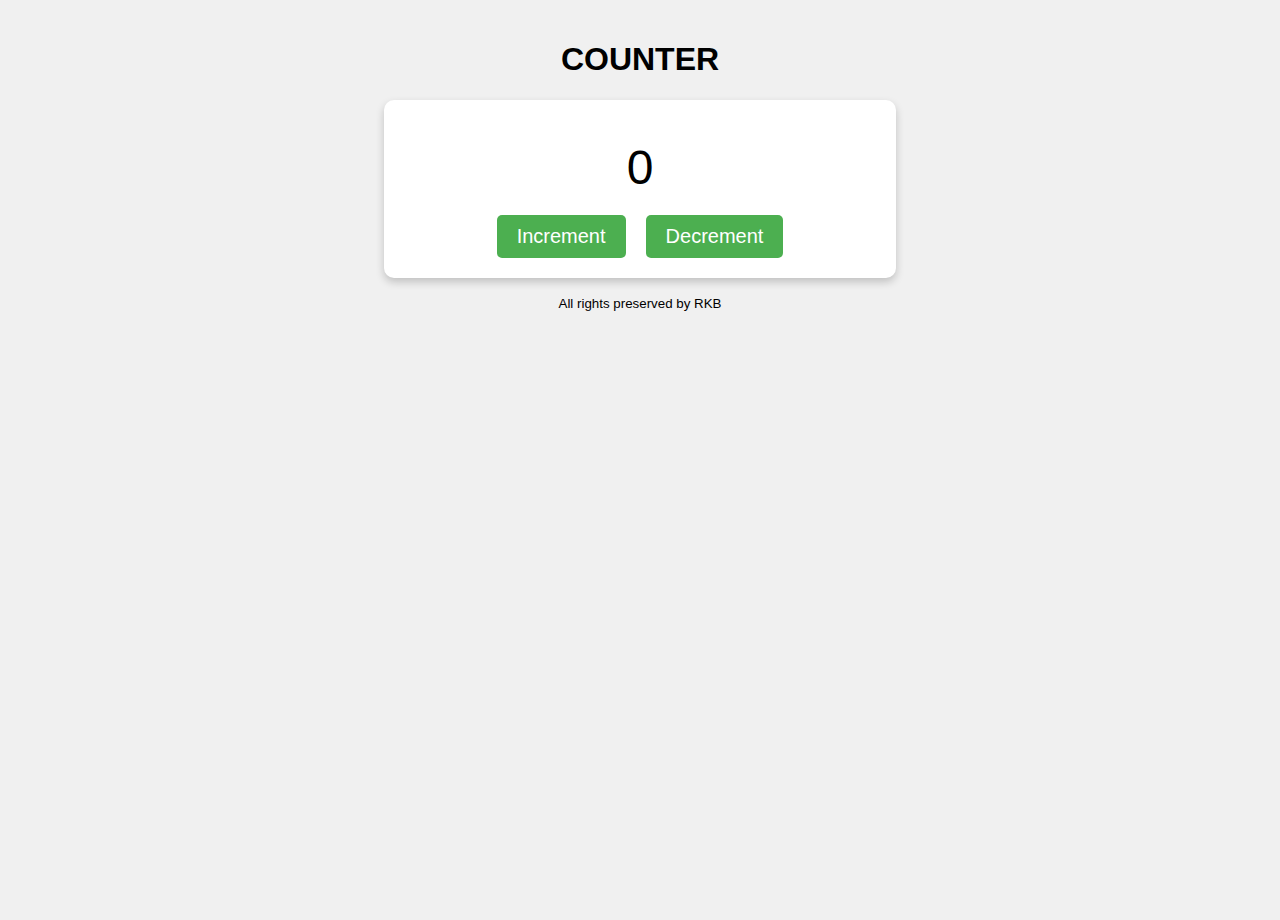
<file: counter.html>
<!DOCTYPE html>
<html lang="en">
<head>
    <meta charset="UTF-8">
    <meta name="viewport" content="width=device-width, initial-scale=1.0">
    <title>Counter</title>
    <style>
        body {
            justify-content: center;
            align-items: center;
            height: 100vh;
            margin: auto;
            padding-top: 20px;
            width: 40%;
            font-family: Arial, sans-serif;
            background-color: #f0f0f0;
        }
        .center{
            text-align: center;
        }

        .counter-container {
            text-align: center;
            background-color: #ffffff;
            padding: 20px;
            border-radius: 10px;
            box-shadow: 0 4px 8px rgba(0, 0, 0, 0.2);
        }

        .counter {
            font-size: 48px;
            margin: 20px 0;
        }

        .buttons {
            display: flex;
            justify-content:center;
            gap: 20px;
        }

        .button {
            background-color: #4CAF50;
            color: white;
            border: none;
            padding: 10px 20px;
            font-size: 20px;
            border-radius: 5px;
            cursor: pointer;
            transition: background-color 0.3s;
        }

        .button:hover {
            background-color: #45a049;
        }

        .button:active {
            background-color: #3e8e41;
        }
    </style>
</head>
<body>
    <div class="center"><h1>COUNTER</h1></div>
    <div class="counter-container">
        <div class="counter" id="counter"></div>
        <div class="buttons">
            <button class="button" onclick="increment()">Increment</button>
            <button class="button" onclick="decrement()">Decrement</button>
        </div>
      
    </div>
    <footer>
        <p class="center"><small>All rights preserved by RKB</small></p>
    </footer>

    <script>
        let count = localStorage.getItem("localcache")||0;
        document.getElementById('counter').innerHTML=count;

        function increment() {
            count++;
            document.getElementById('counter').textContent = count;
            localStorage.setItem("localcache",count);
        }

        function decrement() {
            if (count > 0) {
                count--;
            }
            document.getElementById('counter').textContent = count;
            localStorage.setItem("localcache",count);
        }
    </script>
</body>
</html>
</file>
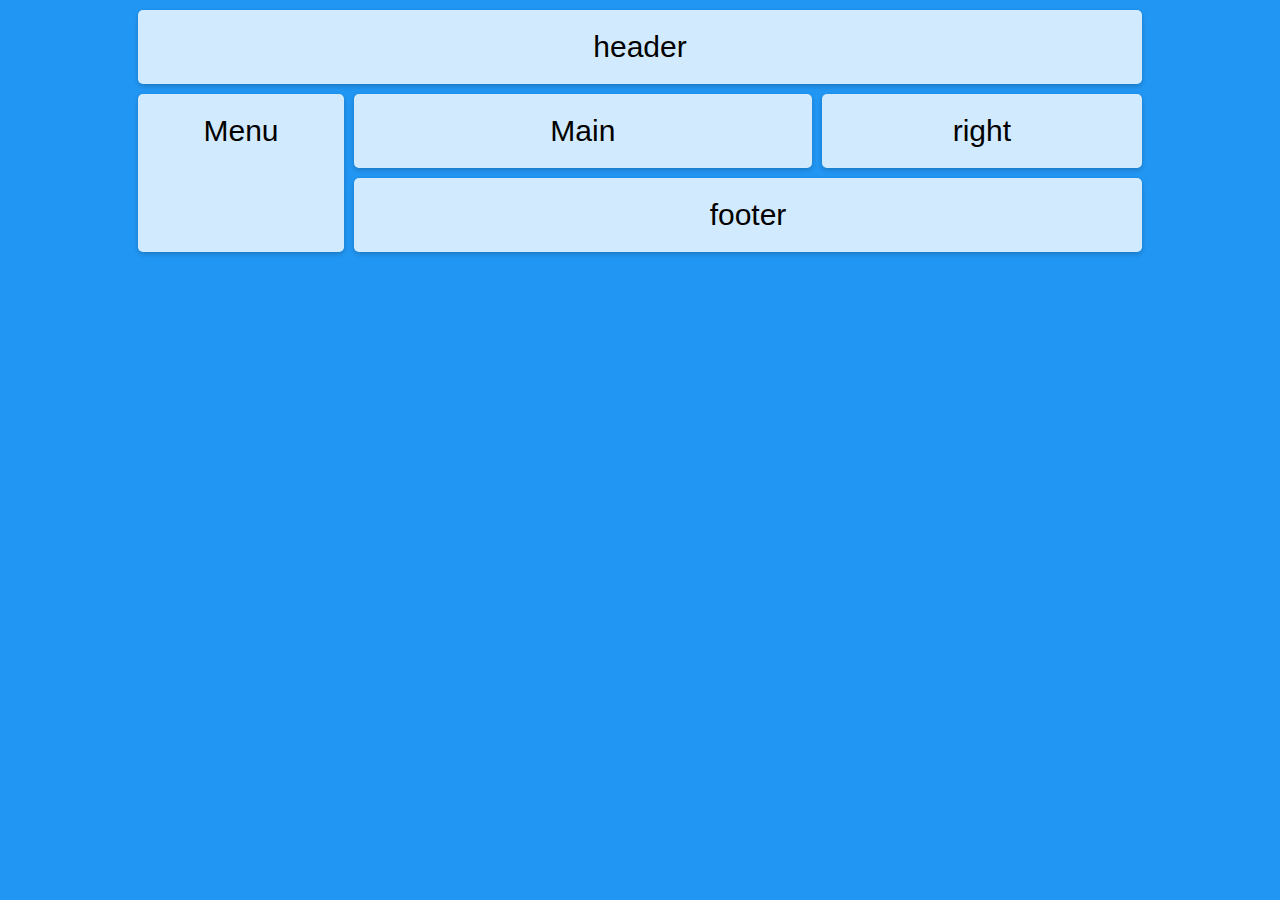
<file: grid.html>
<!DOCTYPE html>
<html lang="en">

<head>
    <meta charset="UTF-8">
    <meta name="viewport" content="width=device-width, initial-scale=1.0">
    <title>Document</title>
    <style>
        * {
            box-sizing: border-box;
        }

        body {
            font-family: Arial, sans-serif;
            margin: 0;
            padding: 0;
            height: 100vh;
            background-color: #2196F3;
        }

        .grid-container {
            display: grid;
            grid-template-columns: repeat(auto-fill, minmax(150px, 1fr));
            gap: 10px;
            width: 90%;
            max-width: 1200px;
            margin: auto;
        }

        .grid-item {
            background-color: #4CAF50;
            color: black;
            padding: 20px;
            text-align: center;
            border-radius: 5px;
            box-shadow: 0 2px 5px rgba(0, 0, 0, 0.2);
            transition: transform 0.2s;
        }

        .common {
            background-color: rgba(255, 255, 255, 0.8);
            text-align: center;
            padding: 20px 0;
            font-size: 30px;
        }

        .container {
            gap: 10px;
            display: grid;
            width: 80%;
            margin: auto;
            padding: 10px;
            grid-template-areas:
                'header header header header header header'
                'menu main main main right right'
                'menu footer footer footer footer footer';
        }

        .header {
            grid-column-start: 1;
            grid-column-end: 7;
        }

        .menu {
            grid-area: menu;
        }

        .main {
            grid-area: main;
        }

        .right {
            grid-area: right;
        }

        .footer {
            grid-area: footer;
        }

        .grid-item:hover {
            transform: scale(1.05);
        }

        /* Media query for small devices */
        @media screen and (max-width: 768px) {
            .container {
                grid-template-areas:
                    'header'
                    'menu'
                    'main'
                    'right'
                    'footer';
                width: 100%;
            }

            .header,
            .menu,
            .main,
            .right,
            .footer {
                grid-column-start: 1;
                grid-column-end: 2;
            }

            .common {
                font-size: 20px;
            }
        }
    </style>
</head>

<body>
    <div class="container">
        <div class="common header grid-item">header</div>
        <div class="common menu grid-item">Menu</div>
        <div class="common main grid-item">Main</div>
        <div class="common right grid-item">right</div>
        <div class="common footer grid-item">footer</div>
    </div>
</body>

</html>
</file>
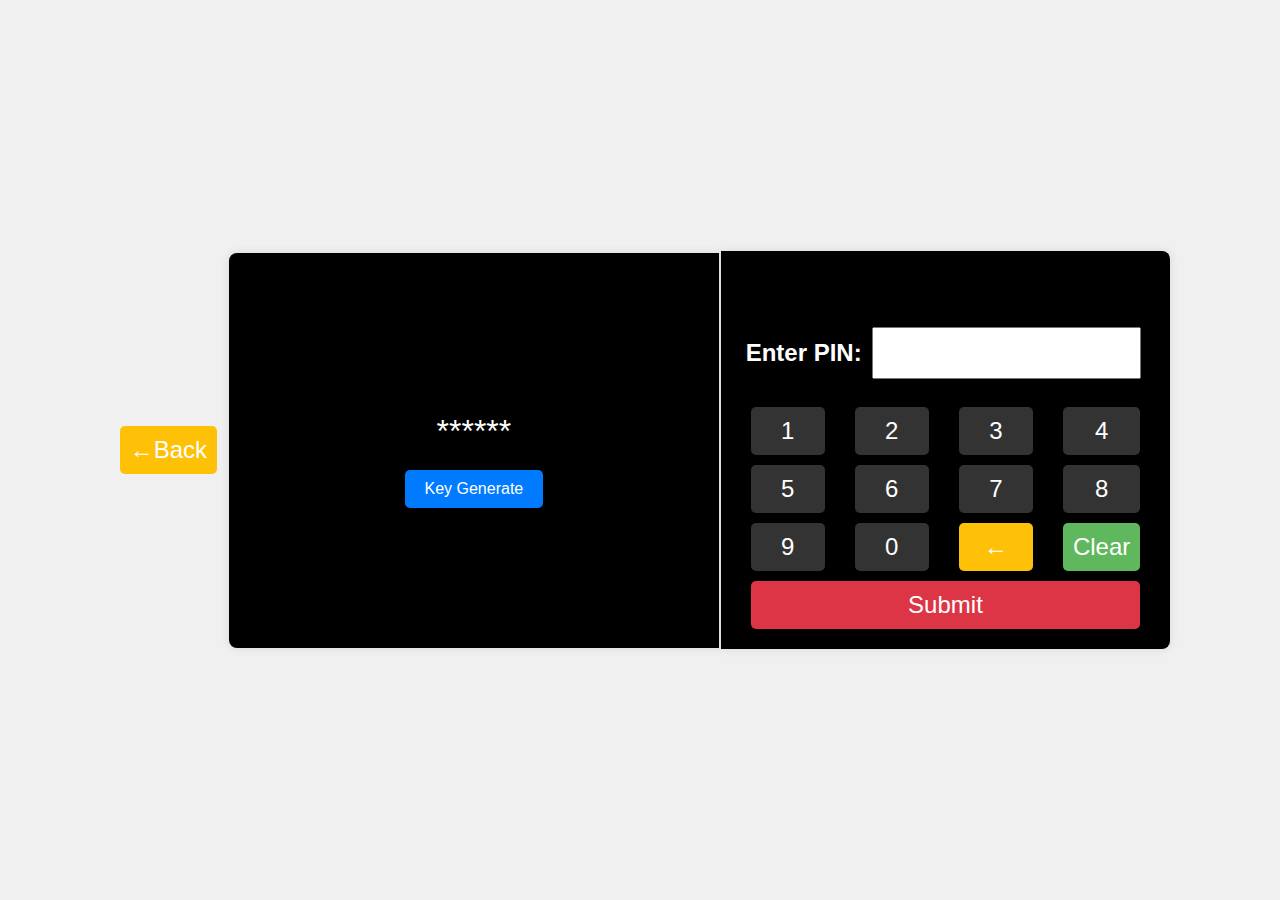
<file: keymatch.html>
<!DOCTYPE html>
<html lang="en">

<head>
    <meta charset="UTF-8">
    <meta name="viewport" content="width=device-width, initial-scale=1.0">
    <title>6-Digit Random Number Generator</title>
    <style>
        body {
            font-family: Arial, sans-serif;
            display: flex;
            justify-content: center;
            align-items: center;
            height: 100vh;
            background-color: #f0f0f0;
            margin: 0px;
            gap: 2px;
        }


        #box1 {
            height: fit-content;
            /* height */
            padding: 140px 40px 140px 40px;
            border-top-left-radius: 8px;
            border-bottom-left-radius: 8px;

        }

        #box2 {
            height: fit-content;
            /* This will be adjusted by JS */
            padding: 20px;
            border-top-right-radius: 8px;
            border-bottom-right-radius: 8px;

        }

        .container {
            text-align: center;
            background: #fff;
            box-shadow: 0 0 10px rgba(0, 0, 0, 0.1);
            width: 32%;
            background-color: black;
        }

        h2 {
            color: white;
            margin-bottom: 40px;
            margin-left: 5px;
        }

        .flex {
            display: flex;
            align-items: center;
            flex-direction: column;
        }


        .random-number {
            font-size: 2em;
            margin: 20px 0;
            color: white;
        }

        .generate-btn {
            background-color: #007bff;
            color: #fff;
            border: none;
            padding: 10px 20px;
            font-size: 1em;
            cursor: pointer;
            border-radius: 5px;
        }

        .generate-btn:hover {
            background-color: #0056b3;
        }

        .input-box {
            font-size: 1.5em;
            margin-bottom: 20px;
            margin-right: 5px;
            padding: 10px;
            width: calc(100% - 140px);
            box-sizing: border-box;
        }

        .grid-container {
            display: grid;
            grid-template-columns: repeat(4, 1fr);
            gap: 10px;
        }


        .grid-item {
            background-color: #333333;
            color: #fff;
            border: none;
            padding: 10px;
            font-size: 1.5em;
            cursor: pointer;
            border-radius: 5px;
            margin: 0px 10px 0px 10px;
        }

        .grid-item:hover {
            background-color: #0056b3;
        }

        .submit-btn {
            grid-column: span 4;
            background-color: #dc3545;
        }

        .clear-btn:hover {
            background-color: #c82333;
        }

        .single-clear-btn {
            background-color: #ffc107;
        }

        .single-clear-btn:hover {
            background-color: #e0a800;
        }

        .colorwhite {
            color: red;
            padding-top: 30px;
        }

        .flexinput {
            display: flex;
            justify-items: center;
            align-items: center;
            gap: 10px;
        }

        .bgcolor {
            background-color: #5FB75E;
        }

        /* Media query for small devices */
        @media screen and (max-width: 768px) {
            body {
                display: flex;
                flex-direction: column;
                justify-content: center;
                align-items: center;
                width: 100%;
            }

            h2 {
                color: white;
                margin-bottom: 0px;
                margin-left: 0px;
                font-size: 12px;
            }


            .grid-item {
                background-color: #333333;
                color: #fff;
                border: none;
                padding: 2px;
                font-size: 1.5em;
                cursor: pointer;
                border-radius: 5px;
                margin: 0px 2px 0px 2px;
            }

            .grid-container {
                display: grid;
                grid-template-columns: repeat(2, 1fr);
                gap: 2px;
            }

            .input-box {
                font-size: 1em;
                width: 80%;
                box-sizing: border-box;
            }


            .submit-btn {
                grid-column: span 2;
                background-color: #dc3545;
            }

            .flexinput {
                display: flex;
                justify-items: center;
                align-items: center;
                flex-direction: column;
                gap: 2px;
            }

            #box1,
            #box2 {
                width: 90%;
                padding: 0px;
                border-radius: 2px;
                height: auto;
                /* Allow the height to adjust based on content */
            }
    </style>
</head>

<body>
    <a href="index.html"><button class="grid-item single-clear-btn">←Back</button></a>
    <div id="box1" class="container flex">
        <div class="random-number" id="randomNumber">******</div>
        <button class="generate-btn" onclick="generateRandomNumber()"> Key Generate</button>
    </div>
    <div id="box2" class="container">
        <div class="colorwhite" id="message" title="here output"> &nbsp; </div>
        <div class="flexinput">
            <h2>Enter PIN:</h2>
            <input type="text" class="input-box" id="inputBox" readonly>
        </div>

        <div class="grid-container">
            <button class="grid-item" onclick="appendNumber(1)">1</button>
            <button class="grid-item" onclick="appendNumber(2)">2</button>
            <button class="grid-item" onclick="appendNumber(3)">3</button>
            <button class="grid-item" onclick="appendNumber(4)">4</button>
            <button class="grid-item" onclick="appendNumber(5)">5</button>
            <button class="grid-item" onclick="appendNumber(6)">6</button>
            <button class="grid-item" onclick="appendNumber(7)">7</button>
            <button class="grid-item" onclick="appendNumber(8)">8</button>
            <button class="grid-item" onclick="appendNumber(9)">9</button>
            <button class="grid-item" onclick="appendNumber(0)">0</button>
            <button class="grid-item single-clear-btn" onclick="clearLastDigit()">←</button>
            <button class="grid-item bgcolor" onclick="clearInput()">Clear</button>
            <button class="grid-item submit-btn" onclick="submit()">Submit</button>
        </div>
    </div>
    <script>
        function generateRandomNumber() {
            const randomNumber = Math.floor(100000 + Math.random() * 900000);
            document.getElementById('randomNumber').innerText = randomNumber;
        }

        function appendNumber(number) {
            const inputBox = document.getElementById('inputBox');
            if (inputBox.value.length < 6) {
                inputBox.value += number;
            }
        }
        function clearInput() {
            document.getElementById('inputBox').value = '';
            document.getElementById('message').innerHTML = "&nbsp;";
        }
        function clearLastDigit() {
            const inputBox = document.getElementById('inputBox');
            inputBox.value = inputBox.value.slice(0, -1);
        }
        function submit() {
            const inputBox = document.getElementById('inputBox');
            const randomNumber = document.getElementById('randomNumber').innerText;
            const messageBox = document.getElementById('message');

            if (inputBox.value === randomNumber) {
                messageBox.innerHTML = "\u2713 Key Match! Thank You";
            } else {
                messageBox.innerHTML = "\u2717 Key Not Match";
            }
        }
        
        

    </script>
</body>

</html>
</file>
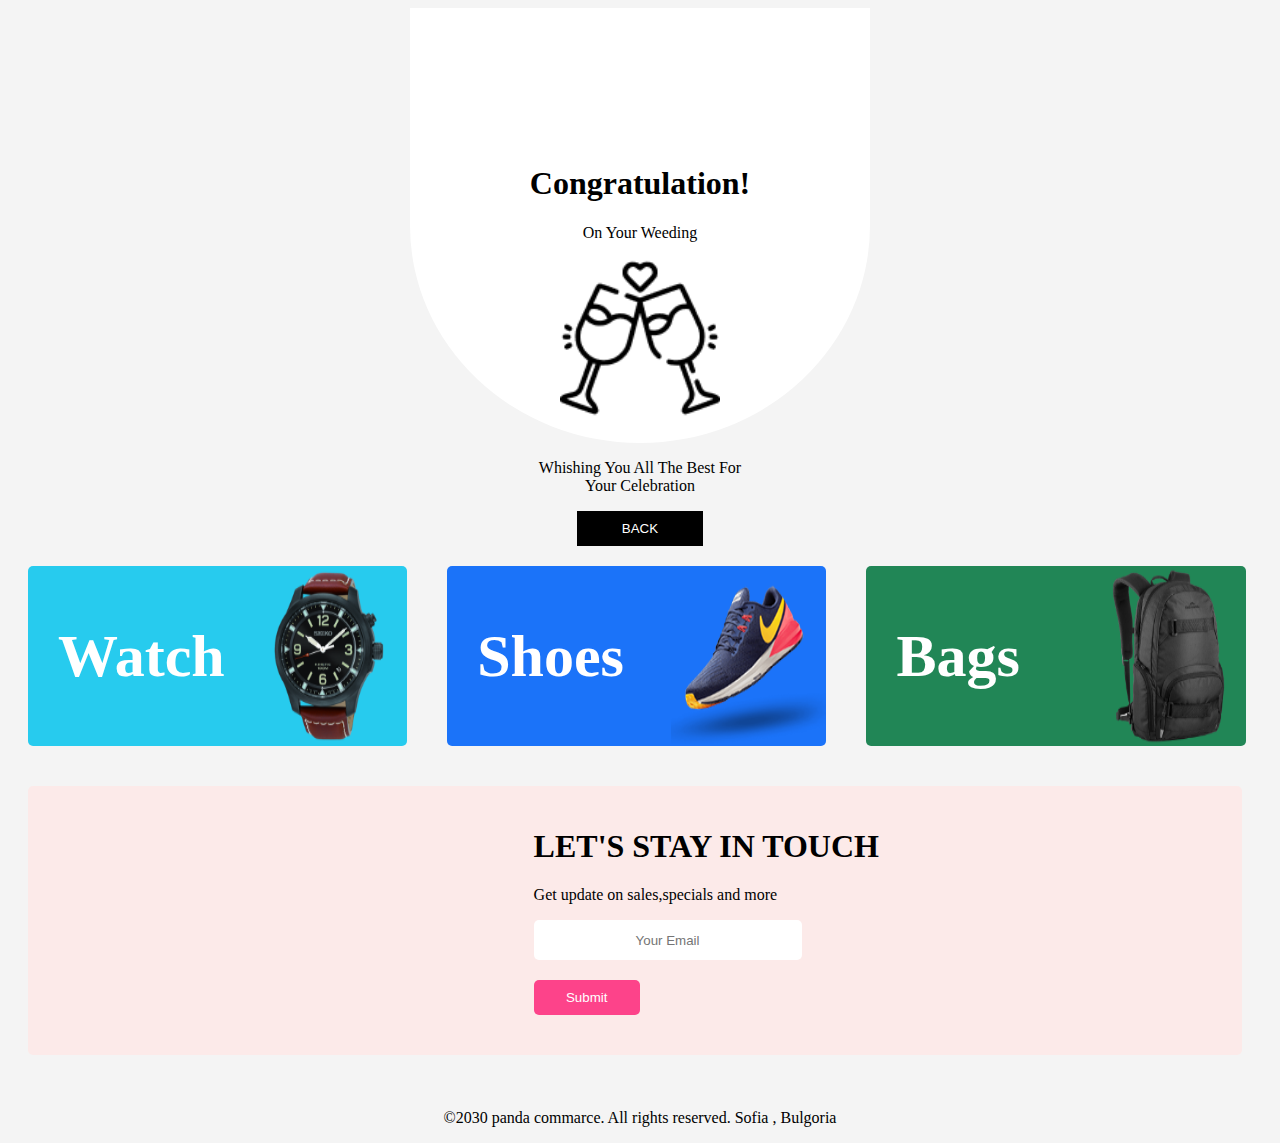
<file: task.html>
<!DOCTYPE html>
<html>
<head>
	<meta charset="utf-8">
	<meta name="viewport" content="width=device-width, initial-scale=1">
	<link rel="stylesheet" href="style/taskstyle.css">
	<title>Tasks</title>
</head>
<body>

	<section class="">
		<div class="task1">
			<h1 class="center"><br><br><br>Congratulation!</h1>
			<p class="center">On Your Weeding</p>
			<img class="center img " src="images\Glass ICON.png">
		</div>

		<p class="center">Whishing You All The Best For <br>Your Celebration</p>
		<button class="button-task1" > <a href="index.html"> BACK </button></a>
	</section>


	<section class="flex">
		<div class="task21 flex margin">
			<h1 class="padding">Watch</h1>
			<img src="images\watch icon.png">
		</div>
		<div class="task22 flex margin">
			<h1 class="padding">Shoes</h1>
			<img src="images\shoe icon.png">
		</div>
		<div class="task23 flex margin">
			<h1 class="padding">Bags</h1>
			<img src="images\bag icon.png">
		</div>
	</section>

	<section class="">
		<div class=" task3 margin paddingleft">
			<h1 class="">LET'S STAY IN TOUCH</h1>
			<p>Get update on sales,specials and more</p>
			<form class="flexrev"  action="">
					<input  class="" type="Email" name="" id="" placeholder="Your Email">
					<input class="button" type="submit" value="Submit">
			</form>
		</div>	
	</section>

	<footer>
		<br>
		<p class="center">&#169;2030 panda commarce. All rights reserved. Sofia , Bulgoria</p>
	</footer>


</body>
</html>
</file>
<file: style/taskstyle.css>
/*common style*/
body{
	background-color: #f4f4f4;
}
a {
    color: inherit; /* or specify your desired color, e.g., color: black; */
    text-decoration: none; /* removes underline */
}
.flex{
	display: flex;
}
.flexrev{
	dispaly: flex;
	flex-direction: column;
}
.padding{
	padding-left: 30px;
}
.margin{
	margin: 20px;
}
.center{
	align-items: center;
	text-align: center;
}

.task1{
  background-color: white;
  width: 400px;
  height: 400px;
  border-bottom-left-radius: 50%;
  border-bottom-right-radius: 50%;
  margin: auto;
  padding-bottom: 10px;
  padding-top: 25px;
  padding-right: 30px;
  padding-left: 30px;
}

.img {
  display: block;
  margin-left: auto;
  margin-right: auto;
  width: 40%;
  padding-bottom: 0px;
}




.task21{
	color: white;
	background-color: #27cbee;
	justify-content: space-between;
	text-align: center;
	width: 30%;
	border-radius: 5px;
	vertical-align: middle;
	line-height: 100px;
	font-size: 30px;
	
}
.task22{
	color: white;
	background-color: #1b73f9;
	justify-content: space-between;
	text-align: center;
	width: 30%;
	border-radius: 5px;
	vertical-align: middle;
	line-height: 100px;
	font-size: 30px;
	
}

.task23{
	color: white;
	background-color: #218656;
	justify-content: space-between;
	text-align: center;
	width: 30%;
	border-radius: 5px;
	vertical-align: middle;
	line-height: 100px;
	font-size: 30px;	
}


.task3{
	background-color: #fceae9;
	border-radius: 5px;
	margin-right: 30px;
	padding: 20px 0px 40px 0px;
}

.button{
	background-color: #fd438a;
	border: none;
	width:15%;
	border-radius: 5px;
	color: white;
	padding: 10px 20px 10px 20px;
}
.button-task1{
	background-color: black;
	border: none;
	width:10%;
	color: white;
	padding: 10px 20px 10px 20px;
	display: block;
	margin: auto;
}

section input[type="Email"]{
  height: 30px;
  border-radius: 5px;
  background-color: white;
  width: 35%;
  padding: 5px 10px;
  border: none;
  text-align: center;
}

.flexrev{
	display: flex;
	flex-direction: column;
	gap: 20px;
}
.paddingleft{
	padding-left: 40%;
}
</file>
